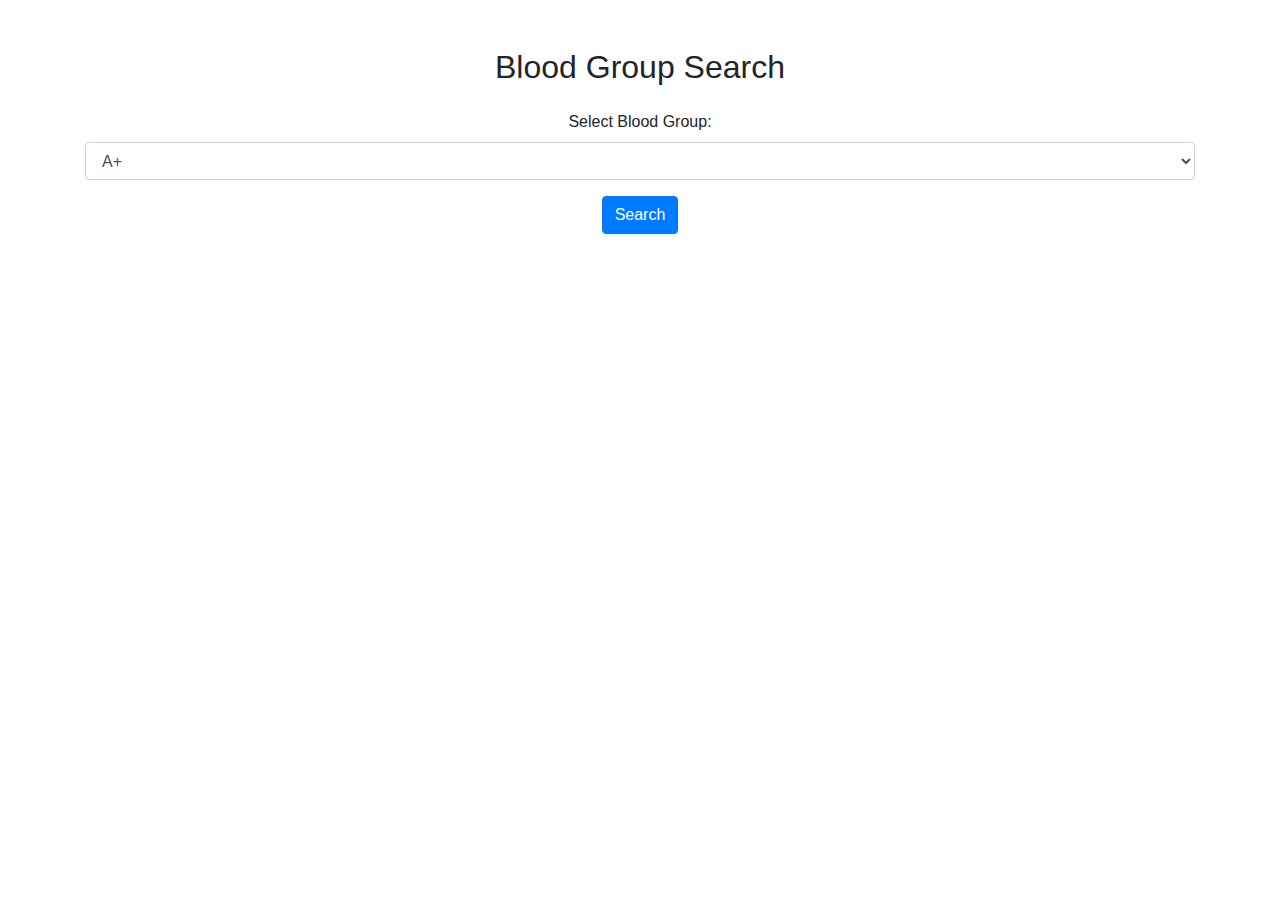
<file: 01_bloodSearch/index.html>
<!DOCTYPE html>
<html lang="en">
<head>
    <meta charset="UTF-8">
    <meta name="viewport" content="width=device-width, initial-scale=1.0">
    <title>Blood Group Search</title>
    <!-- Bootstrap CSS -->
    <link href="https://stackpath.bootstrapcdn.com/bootstrap/4.5.2/css/bootstrap.min.css" rel="stylesheet">
</head>
<body>
    <center>
        <div class="container mt-5">
            <h2 class="text-center mb-4">Blood Group Search</h2>
            <form action="./connect.php" method="POST">
                <div class="form-group">
                    <label for="bloodGroup">Select Blood Group:</label>
                    <select class="form-control" id="bloodGroup" name="bloodGroup">
                        <option value="A+">A+</option>
                        <option value="A-">A-</option>
                        <option value="B+">B+</option>
                        <option value="B-">B-</option>
                        <option value="AB+">AB+</option>
                        <option value="AB-">AB-</option>
                        <option value="O+">O+</option>
                        <option value="O-">O-</option>
                    </select>
                </div>
                <button type="submit" class="btn btn-primary">Search</button>
            </form>
        </div>
    </center>
    

    <!-- Bootstrap JS, Popper.js, and jQuery -->
    <script src="https://code.jquery.com/jquery-3.5.1.slim.min.js"></script>
    <script src="https://cdn.jsdelivr.net/npm/@popperjs/core@2.9.3/dist/umd/popper.min.js"></script>
    <script src="https://stackpath.bootstrapcdn.com/bootstrap/4.5.2/js/bootstrap.min.js"></script>
</body>
</html>
</file>
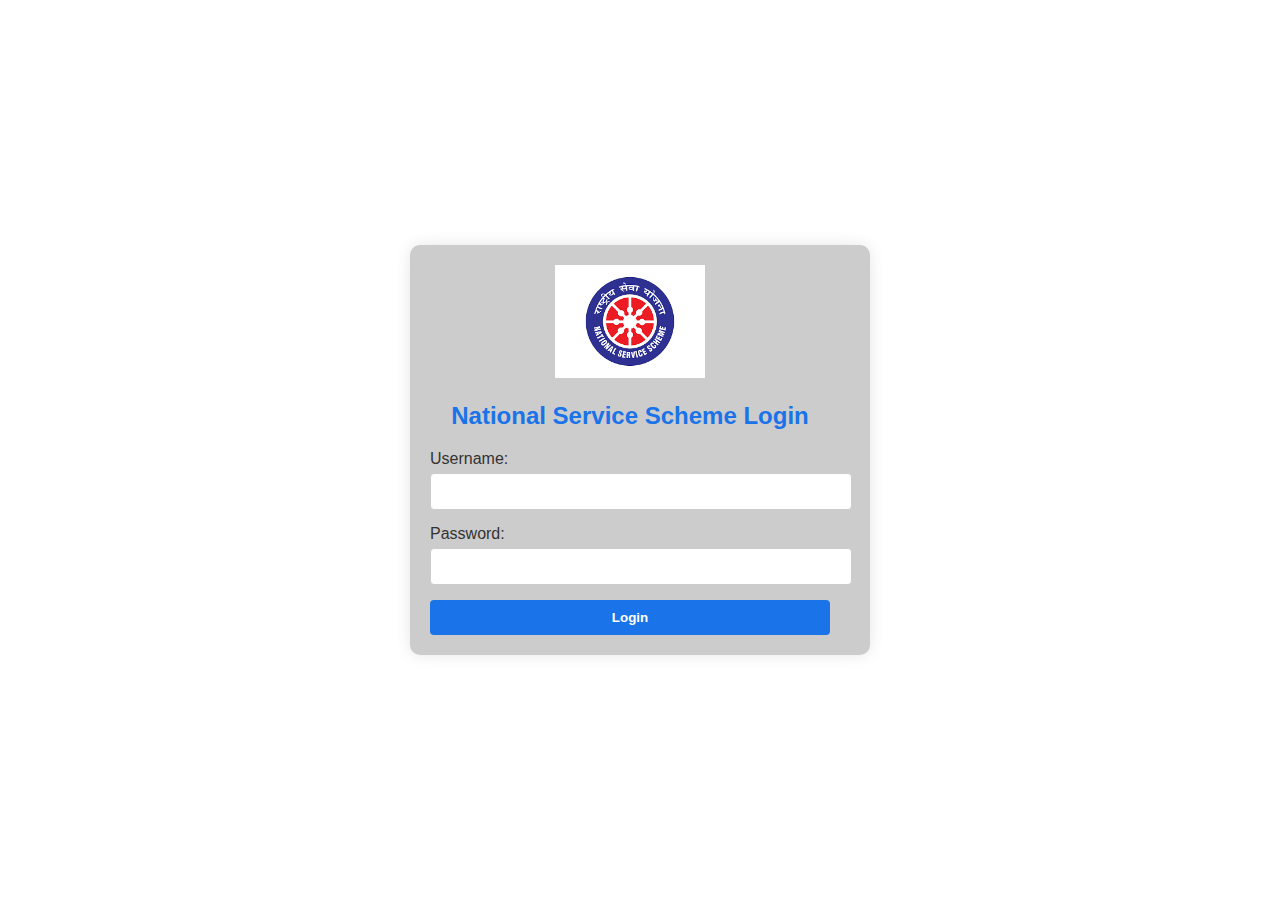
<file: 01_bloodSearch/new login'/index.html>
<!DOCTYPE html>
<html lang="en">
<head>
    <meta charset="UTF-8">
    <meta name="viewport" content="width=device-width, initial-scale=1.0">
    <title>NSS Responsive Login Page</title>
    <link rel="stylesheet" href="./style.css">
</head>
<body >
    <div class="login-container">
        <img src="../images/nss2.png" alt="NSS Logo" class="nss-logo">
        <h2>National Service Scheme Login</h2>
      
        <form action="login_process.php" method="post">
            <div class="input-group">
                <label for="username">Username:</label>
                <input type="text" id="username" name="username" required>
            </div>
            <div class="input-group">
                <label for="password">Password:</label>
                <input type="password" id="password" name="password" required>
            </div>
            <button type="submit">Login</button>
        </form>
    
    </div>
</body>
</html>
</file>
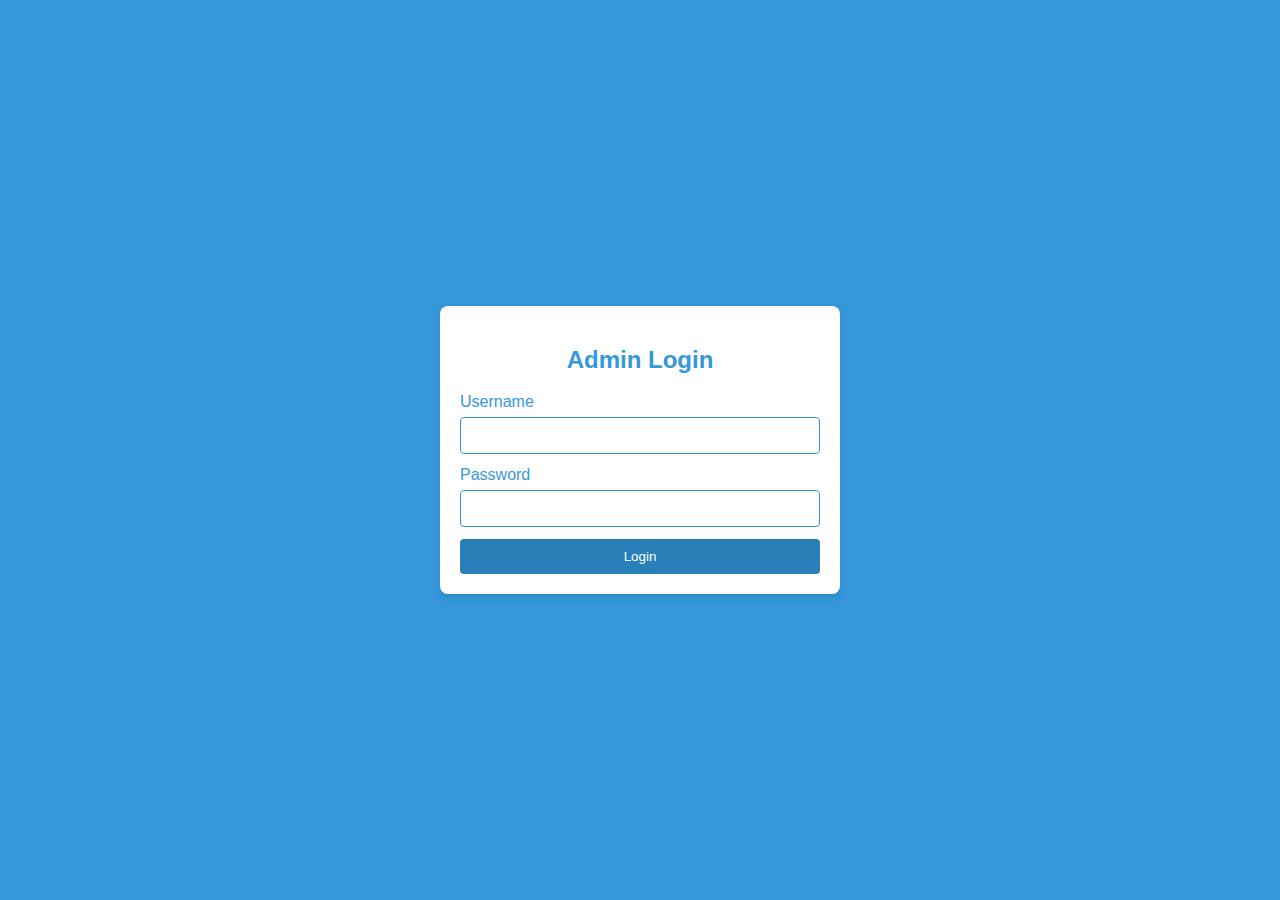
<file: 01_bloodSearch/login form/admin_login.html>
<!DOCTYPE html>
<html lang="en">
<head>
    <meta charset="UTF-8">
    <meta name="viewport" content="width=device-width, initial-scale=1.0">
    <title>Document</title>
    <link rel="stylesheet" href="./admin_style.css">
</head>
<body>
    <div class="container">
        <div class="card">
          <h2>Admin Login</h2>
          <form action="./connect.php" method="post">
            <label for="username">Username</label>
            <input type="text" id="username" name="username" required>
      
            <label for="password">Password</label>
            <input type="password" id="password" name="password" required>
      
            <button type="submit">Login</button>
          </form>
        </div>
      </div>
</body>
</html>
</file>
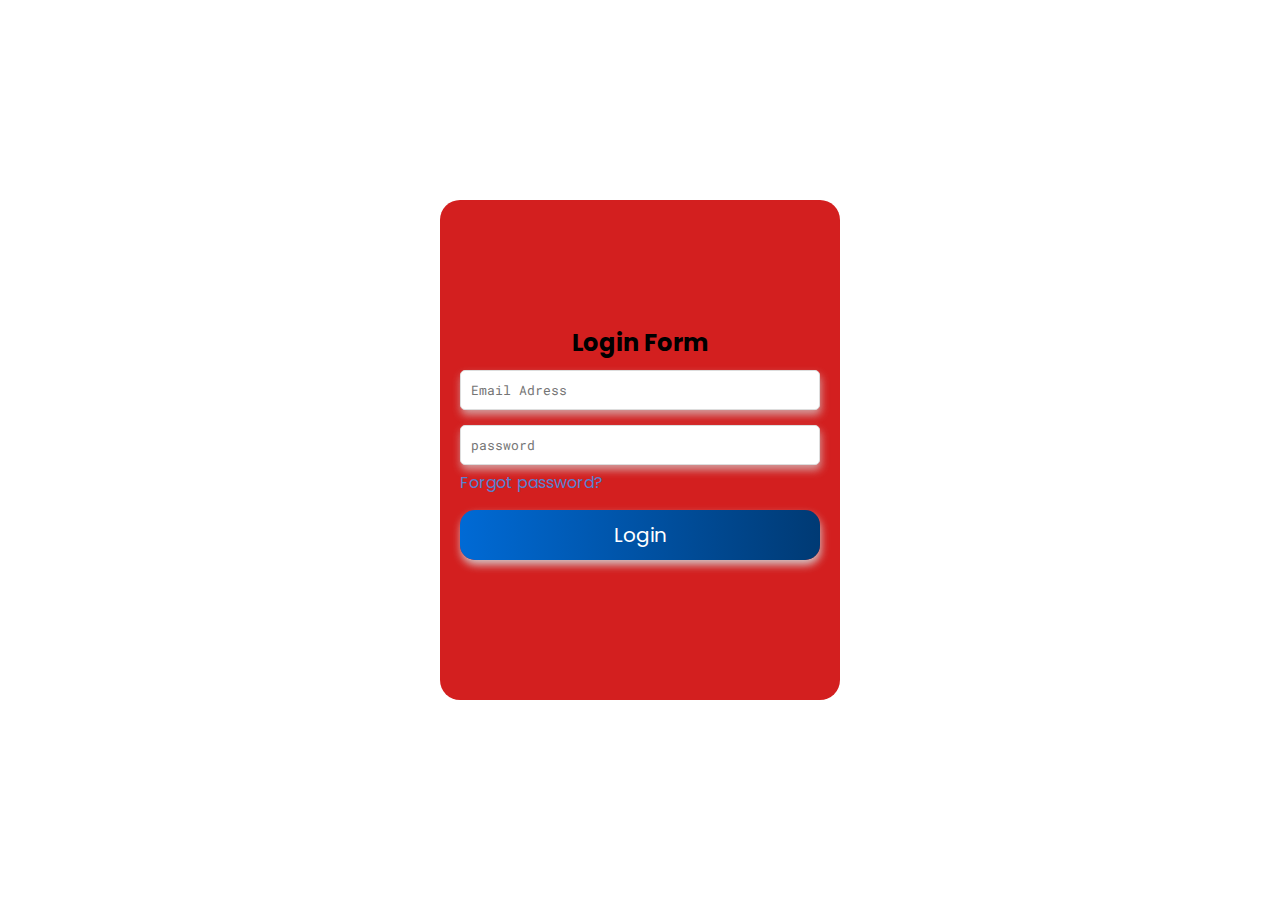
<file: 01_bloodSearch/old login/login.html>
<head>
    <meta charset="UTF-8">
    <meta name="viewport" content="width=device-width, initial-scale=1.0">
    <link rel="stylesheet" href="./style.css">
    <title>Login Form</title>
</head>

<body>

    <!-- FORMULAIRE DE CONNEXION -->
    <div class="card">
        <h2>Login Form</h2>

        <!-- SE CONNECTER / S'INSCRIRE -->


        <!-- FORMULAIRE -->
        <form class="form" action="./index.html" method="POST">
            <input type="email" placeholder="Email Adress" class="email">
            <input type="password" placeholder="password" class="pass">
            <!-- MOT DE PASSE OUBLIE ? -->
            <a href="./passwordReset.html" class="fp">Forgot password?</a>

            <!-- BOUTTON LOGIN -->
            <button type="submit" class="login_btn">Login</button>

        </form>
</body>

</html>
</file>
<file: 01_bloodSearch/new login'/style.css>
body {
    font-family: Arial, sans-serif;
    background-image: url(../images/image1.jfif);
    background-repeat: no-repeat;
    background-position: center;
    margin: 0;
    padding: 0;
    display: flex;
    justify-content: center;
    align-items: center;
    height: 100vh;
}

.login-container {
    background-color: #ccc;
    padding: 20px;
    border-radius: 10px;
    box-shadow: 0 0 15px rgba(0, 0, 0, 0.1);
    width: 100%;
    max-width: 400px;
    text-align: center;
    padding-right: 40px;
}

.nss-logo {
    width: 150px;
    /* margin-bottom: 20px; */
}

h2 {
    color: #1a73e8;
    margin-bottom: 20px;
}

.input-group {
    margin-bottom: 15px;
    text-align: left;
}

.input-group label {
    display: block;
    margin-bottom: 5px;
    color: #333;
}

.input-group input {
    width: 100%;
    padding: 10px;
    border: 1px solid #ccc;
    border-radius: 4px;
}

button {
    width: 100%;
    padding: 10px;
    background-color: #1a73e8;
    color: #ffffff;
    border: none;
    border-radius: 4px;
    cursor: pointer;
    font-weight: bold;
}

button:hover {
    background-color: #155ab3;
}
</file>
<file: 01_bloodSearch/login form/admin_style.css>
body {
    font-family: "Arial", sans-serif;
    margin: 0;
    display: flex;
    align-items: center;
    justify-content: center;
    min-height: 100vh;
    background-color: #3498db; /* Warna latar belakang utama */
  }
  
  .container {
    width: 100%;
    max-width: 400px;
  }
  
  .card {
    background-color: #fff; /* Warna latar card */
    padding: 20px;
    border-radius: 8px;
    box-shadow: 0 4px 8px rgba(0, 0, 0, 0.1);
    color: #3498db; /* Warna teks pada card */
  }
  
  h2 {
    text-align: center;
  }
  
  form {
    display: flex;
    flex-direction: column;
  }
  
  label {
    margin-bottom: 6px;
  }
  
  input {
    padding: 10px;
    margin-bottom: 12px;
    border: 1px solid #3498db; /* Warna border input */
    border-radius: 4px;
    transition: border-color 0.3s ease-in-out;
    outline: none; /* Hapus outline pada saat focus */
  }
  
  input:focus {
    border-color: #2980b9; /* Warna border input saat focus */
  }
  
  button {
    background-color: #2980b9; /* Warna latar button */
    color: #fff;
    padding: 10px;
    border: none;
    border-radius: 4px;
    cursor: pointer;
    transition: background-color 0.3s ease-in-out;
  }
  
  button:hover {
    background-color: #2c3e50; /* Warna latar button saat hover */
  }
</file>
<file: 01_bloodSearch/old login/style.css>
@import url("https://fonts.googleapis.com/css2?family=Poppins:wght@500;600;700&display=swap");
@import url('https://fonts.googleapis.com/css2?family=Roboto+Mono:ital,wght@0,100..700;1,100..700&display=swap');

* {
  margin: 0;
  padding: 0;
  box-sizing: border-box;
  font-family: "Poppins", sans-serif;
  text-decoration: none;
}

body{
background-image: url();
  display: flex;
  justify-content: center;
  align-items: center;
}

.card{

    width: 400px;
    height: 500px;
    background-color: rgb(211, 31, 31);
    display: flex;
    flex-direction: column;
    align-items: center;
    justify-content: center;
    padding: 20px;
    border-radius: 20px;
}

.card h2{
  margin-bottom: 10px;
}

.card a.fp{
  width: 100%;
  display: flex;
  color: #5881D0;
}

.login_register{
  width: 100%;
  border: 1px solid rgba(221, 221, 221, 1);
  border-radius: 15px;
  margin: 20px 0;
}

.login_register a{
  font-size: 1em;
  padding: 10px 55px;
  border: none;
  width: 50%;
}

.login_register a.login{
  border-radius: 15px;
  background: linear-gradient(90deg, #003A74, #006AD5);
  color: white;
}



.form{
  display: flex;
  flex-direction: column;
  width: 100%;
}

.form input{
  padding: 10px;
  border-radius: 5px;
  border: 1px solid #DDDDDD;
  color: #A0A6A3;
  font-family: "Roboto Mono", sans-serif;
  box-shadow: 1px 5px 9px rgba(211, 211, 211, .7);
}

.form input.email{
  margin-bottom: 15px;
}

.form input.pass{
  margin-bottom: 5px;
}

.login_btn{
  font-size: 20px;
  color: white;
  border-radius: 15px;
  border: none;
  background-color: #003A74;
  width: 100%;
  padding: 10px;
  margin-top: 15px;
  margin-bottom: 15px;
  background: linear-gradient(-90deg, #003A74, #006AD5);
  box-shadow: 1px 5px 9px rgba(211, 211, 211, .9);
}

.footer_card{
  display: flex;
  width: 100%;
  justify-content: center;
}

.footer_card p{
  margin-right: 10px;
}

.footer_card a{
  color: #5881D0;
}
</file>
